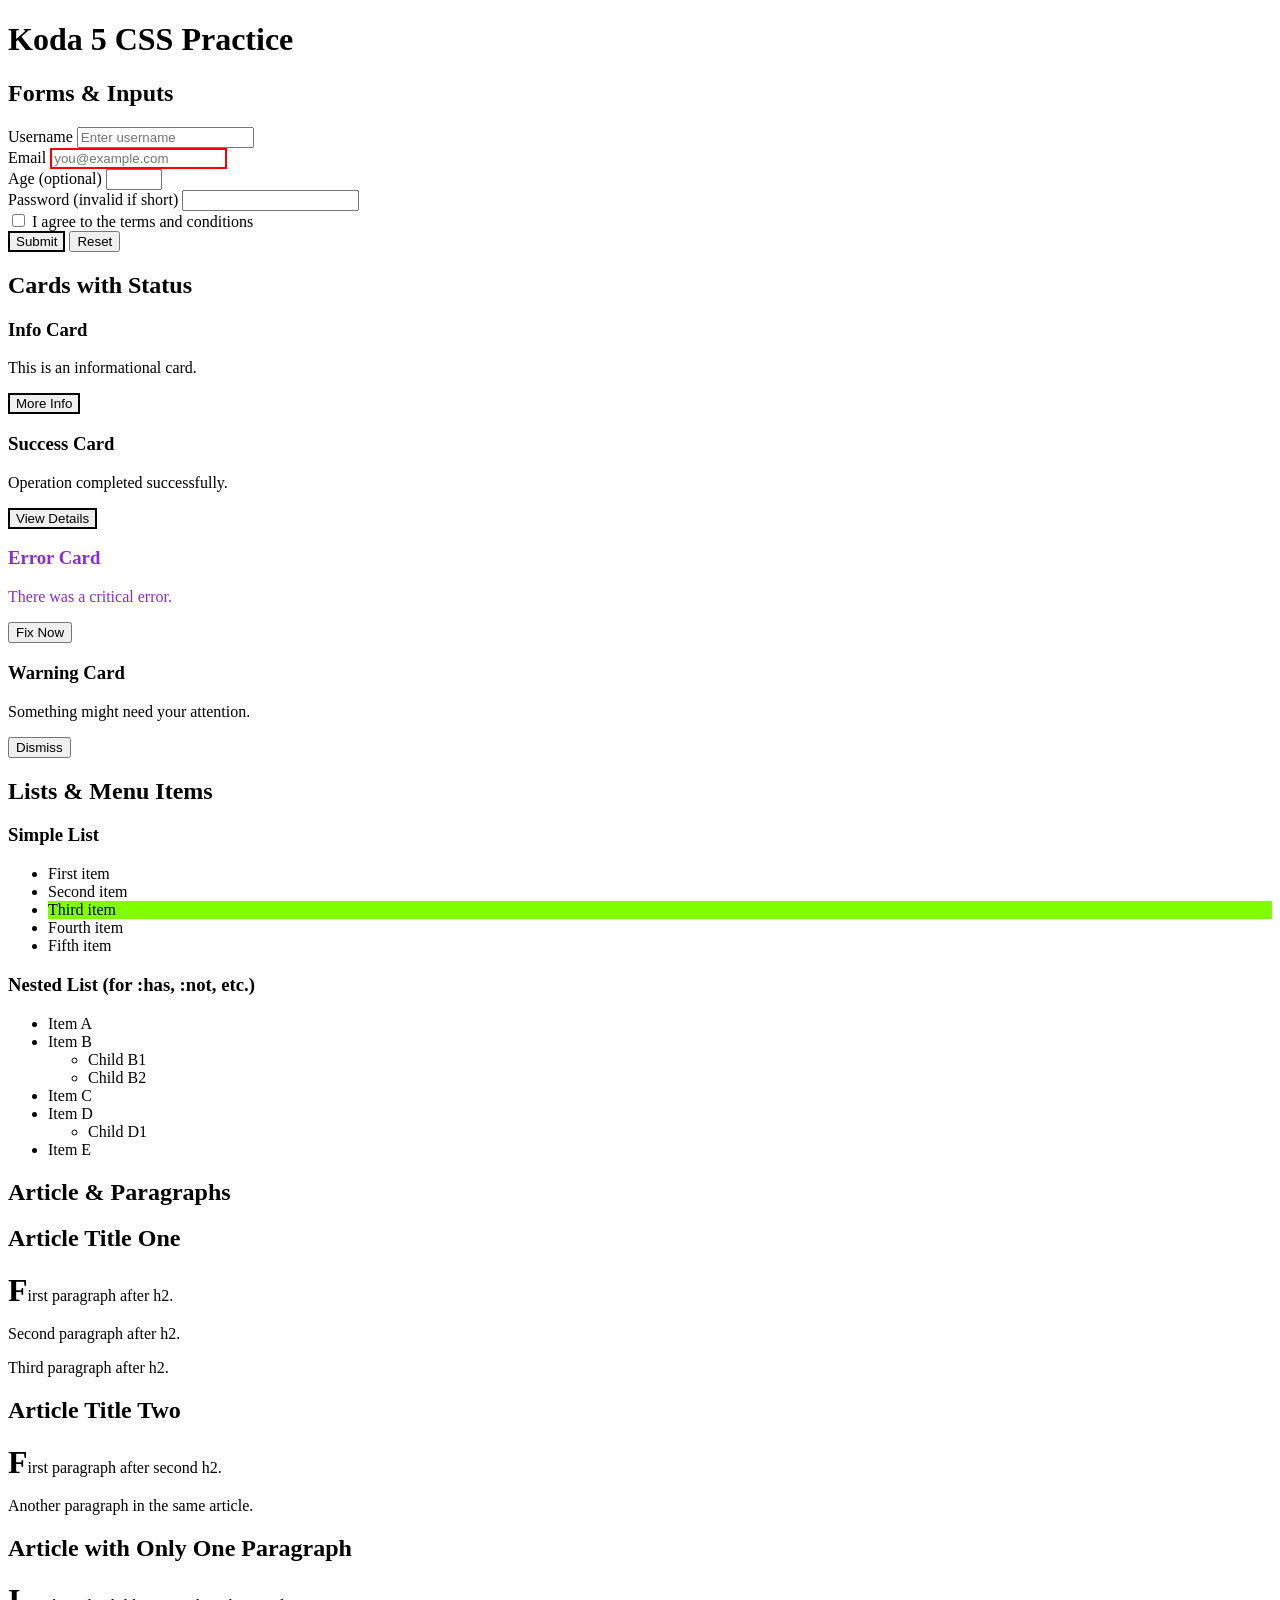
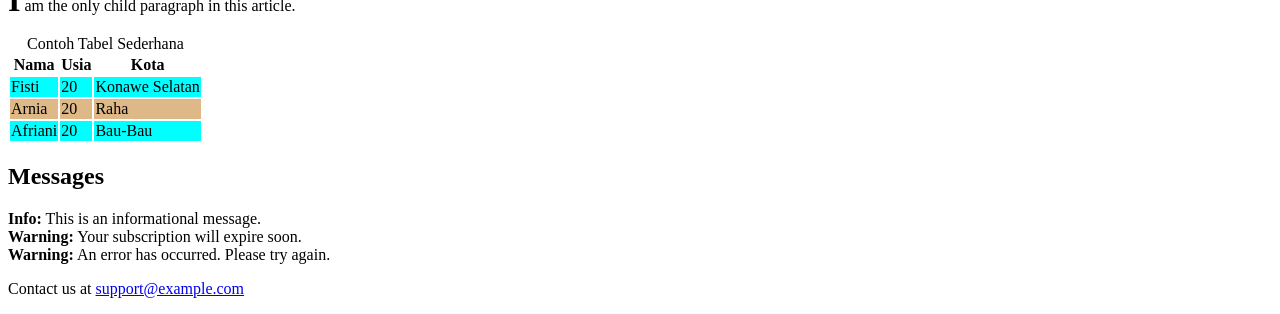
<file: minitask4/index.html>
<!DOCTYPE html>
<html lang="en">
  <head>
    <meta charset="UTF-8" />
    <title>Koda 5 CSS Practice</title>
    <link rel="stylesheet" href="style.css">
  </head>
  <body>
    <header>
      <h1>Koda 5 CSS Practice</h1>
    </header>

    <main>
      <section id="forms">
        <h2>Forms & Inputs</h2>

        <form id="signup-form">
          <div class="field-group">
            <label for="username">Username</label>
            <input id="username" name="user-name" type="text" required placeholder="Enter username" />
          </div>

          <div class="field-group">
            <label for="email">Email</label>
            <input id="email" name="user-email" type="email" required placeholder="you@example.com" />
          </div>

          <div class="field-group">
            <label for="age">Age (optional)</label>
            <input id="age" name="user-age" type="number" min="0" max="120" />
          </div>

          <div class="field-group">
            <label for="password">Password (invalid if short)</label>
            <input id="password" name="user-password" type="password" minlength="8" required />
          </div>

          <div class="field-group">
            <label>
              <input type="checkbox" name="terms-checkbox" required />
              I agree to the terms and conditions
            </label>
          </div>

          <button type="submit" class="btn" data-role="primary">Submit</button>
          <button type="reset" class="btn" data-role="secondary">Reset</button>
        </form>
      </section>

      <section id="status-cards">
        <h2>Cards with Status</h2>

        <div class="card-container">
          <article class="card" data-status="info">
            <h3>Info Card</h3>
            <p>This is an informational card.</p>
            <button class="btn card-btn" data-role="primary">More Info</button>
          </article>

          <article class="card active" data-status="success">
            <h3>Success Card</h3>
            <p>Operation completed successfully.</p>
            <button class="btn card-btn" data-role="primary">View Details</button>
          </article>

          <article class="card" data-status="error">
            <h3>Error Card</h3>
            <p>There was a critical error.</p>
            <button class="btn card-btn" data-role="danger">Fix Now</button>
          </article>

          <article class="card" data-status="warning">
            <h3>Warning Card</h3>
            <p>Something might need your attention.</p>
            <button class="btn card-btn" data-role="secondary">Dismiss</button>
          </article>
        </div>
      </section>

      <section id="lists">
        <h2>Lists & Menu Items</h2>

        <h3>Simple List</h3>
        <ul class="simple-list">
          <li>First item</li>
          <li>Second item</li>
          <li>Third item</li>
          <li>Fourth item</li>
          <li>Fifth item</li>
        </ul>

        <h3>Nested List (for :has, :not, etc.)</h3>
        <ul class="nested-list">
          <li>Item A</li>
          <li>
            Item B
            <ul class="sub-list">
              <li>Child B1</li>
              <li>Child B2</li>
            </ul>
          </li>
          <li>Item C</li>
          <li>
            Item D
            <ul class="sub-list">
              <li>Child D1</li>
            </ul>
          </li>
          <li>Item E</li>
        </ul>
      </section>

      <section id="article-section">
        <h2>Article & Paragraphs</h2>

        <article class="post">
          <h2>Article Title One</h2>
          <p>First paragraph after h2.</p>
          <p>Second paragraph after h2.</p>
          <p>Third paragraph after h2.</p>

          <h2>Article Title Two</h2>
          <p>First paragraph after second h2.</p>
          <p>Another paragraph in the same article.</p>
        </article>

        <article class="post">
          <h2>Article with Only One Paragraph</h2>
          <p class="single-paragraph">I am the only child paragraph in this article.</p>
        </article>

        <article class="table">
          <table>
            <caption>
              Contoh Tabel Sederhana
            </caption>
            <thead>
              <tr>
                <th scope="col">Nama</th>
                <th scope="col">Usia</th>
                <th scope="col">Kota</th>
              </tr>
            </thead>
            <tbody>
              <tr>
                <td>Fisti</td>
                <td>20</td>
                <td>Konawe Selatan</td>
              </tr>
              <tr>
                <td>Arnia</td>
                <td>20</td>
                <td>Raha</td>
              </tr>
              <tr>
                <td>Afriani</td>
                <td>20</td>
                <td>Bau-Bau</td>
              </tr>
            </tbody>
          </table>
        </article>
      </section>

      <section id="messages">
        <h2>Messages</h2>

        <div class="message" data-type="info"><strong>Info:</strong> This is an informational message.</div>

        <div class="message" data-type="warning"><strong>Warning:</strong> Your subscription will expire soon.</div>

        <div class="message" data-type="error"><strong>Warning:</strong> An error has occurred. Please try again.</div>
      </section>
    </main>

    <footer id="contact">
      <p>Contact us at <a href="mailto:support@example.com">support@example.com</a></p>
    </footer>
  </body>
</html>
</file>
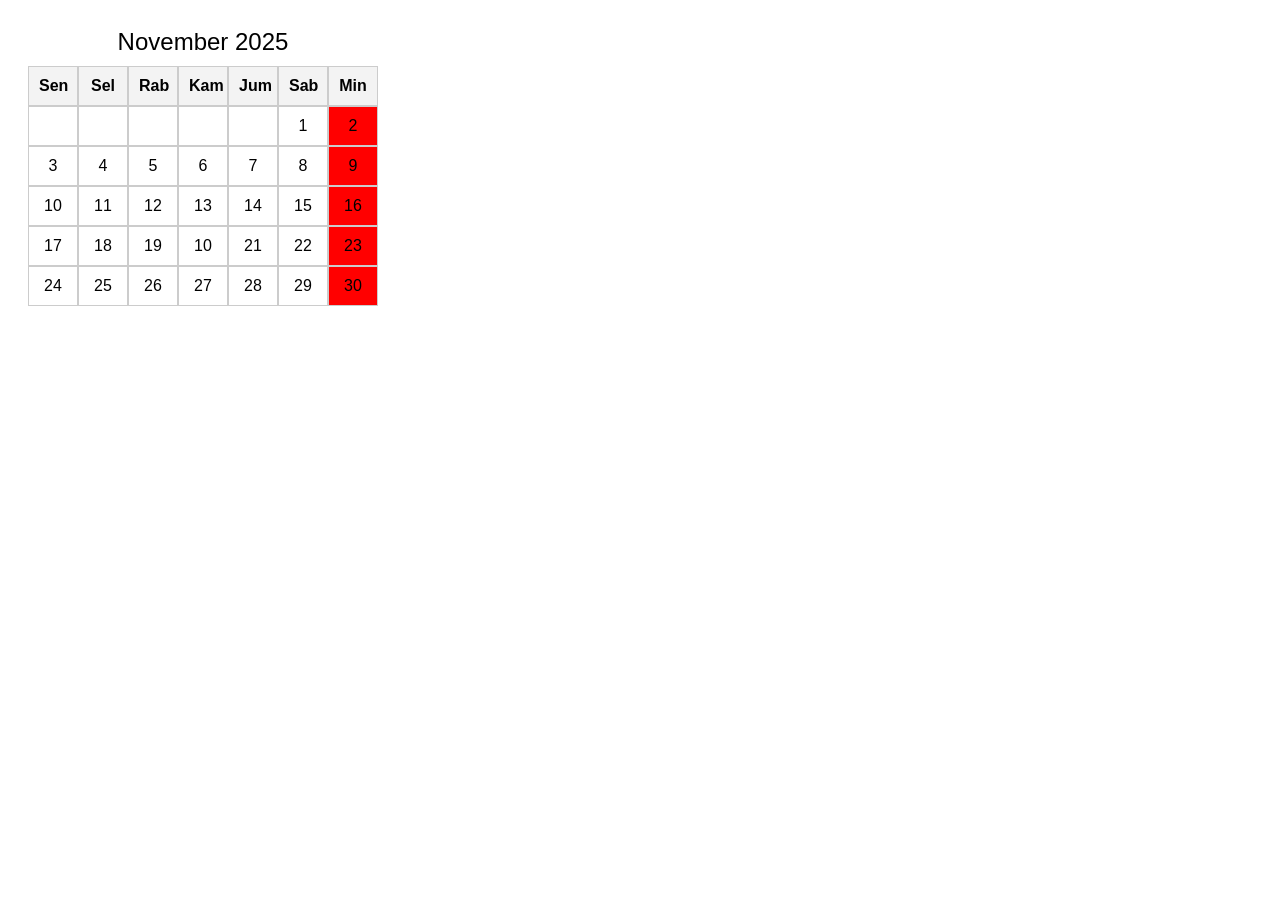
<file: kalender.html>
<!DOCTYPE html>
<html lang="en">
<head>
    <meta charset="UTF-8">
    <meta name="viewport" content="width=device-width, initial-scale=1.0">
    <meta name="description" content="Koda 5 latihan Tabel">
    <title>Table Koda 5</title>
    <style>
        * {
            box-sizing: border-box;
        }

        body {
            font-family: Arial, sans-serif;
            padding: 20px;
        }

        .calendar-container {
            max-width: 350px;
        }

        .header {
            text-align: center;
            font-size: 24px;
            margin-bottom: 10px;
        }

        .days {
            display: flex;
            flex-wrap: wrap;
        }

        .day-name, .day {
            width: calc(100% / 7);
            padding: 10px;
            border: 1px solid #ccc;
            text-align: center;
        }

        .day-name {
            font-weight: bold;
            background: #f3f3f3;
            padding: 10px;
        }

        .red {
            background-color: red;
        }
    </style>
</head>
<body>
    <div class="calendar-container">
        <div class="header">November 2025</div>

        <div class="days">
            <div class="day-name">Sen</div>
            <div class="day-name">Sel</div>
            <div class="day-name">Rab</div>
            <div class="day-name">Kam</div>
            <div class="day-name">Jum</div>
            <div class="day-name">Sab</div>
            <div class="day-name">Min</div>

            <div class="day"></div>
            <div class="day"></div>
            <div class="day"></div>
            <div class="day"></div>
            <div class="day"></div>
            <div class="day">1</div>

            <div class="day red">2</div>
            <div class="day">3</div>
            <div class="day">4</div>
            <div class="day">5</div>
            <div class="day">6</div>
            <div class="day">7</div>
            <div class="day">8</div>
            <div class="day red">9</div>
            <div class="day">10</div>
            <div class="day">11</div>
            <div class="day">12</div>
            <div class="day">13</div>
            <div class="day">14</div>
            <div class="day">15</div>
            <div class="day red">16</div>
            <div class="day">17</div>
            <div class="day">18</div>
            <div class="day">19</div>
            <div class="day">10</div>
            <div class="day">21</div>
            <div class="day">22</div>
            <div class="day red">23</div>
            <div class="day">24</div>
            <div class="day">25</div>
            <div class="day">26</div>
            <div class="day">27</div>
            <div class="day">28</div>
            <div class="day">29</div>
            <div class="day red">30</div>
        </div>
    </div>
</body>
</html>
</file>
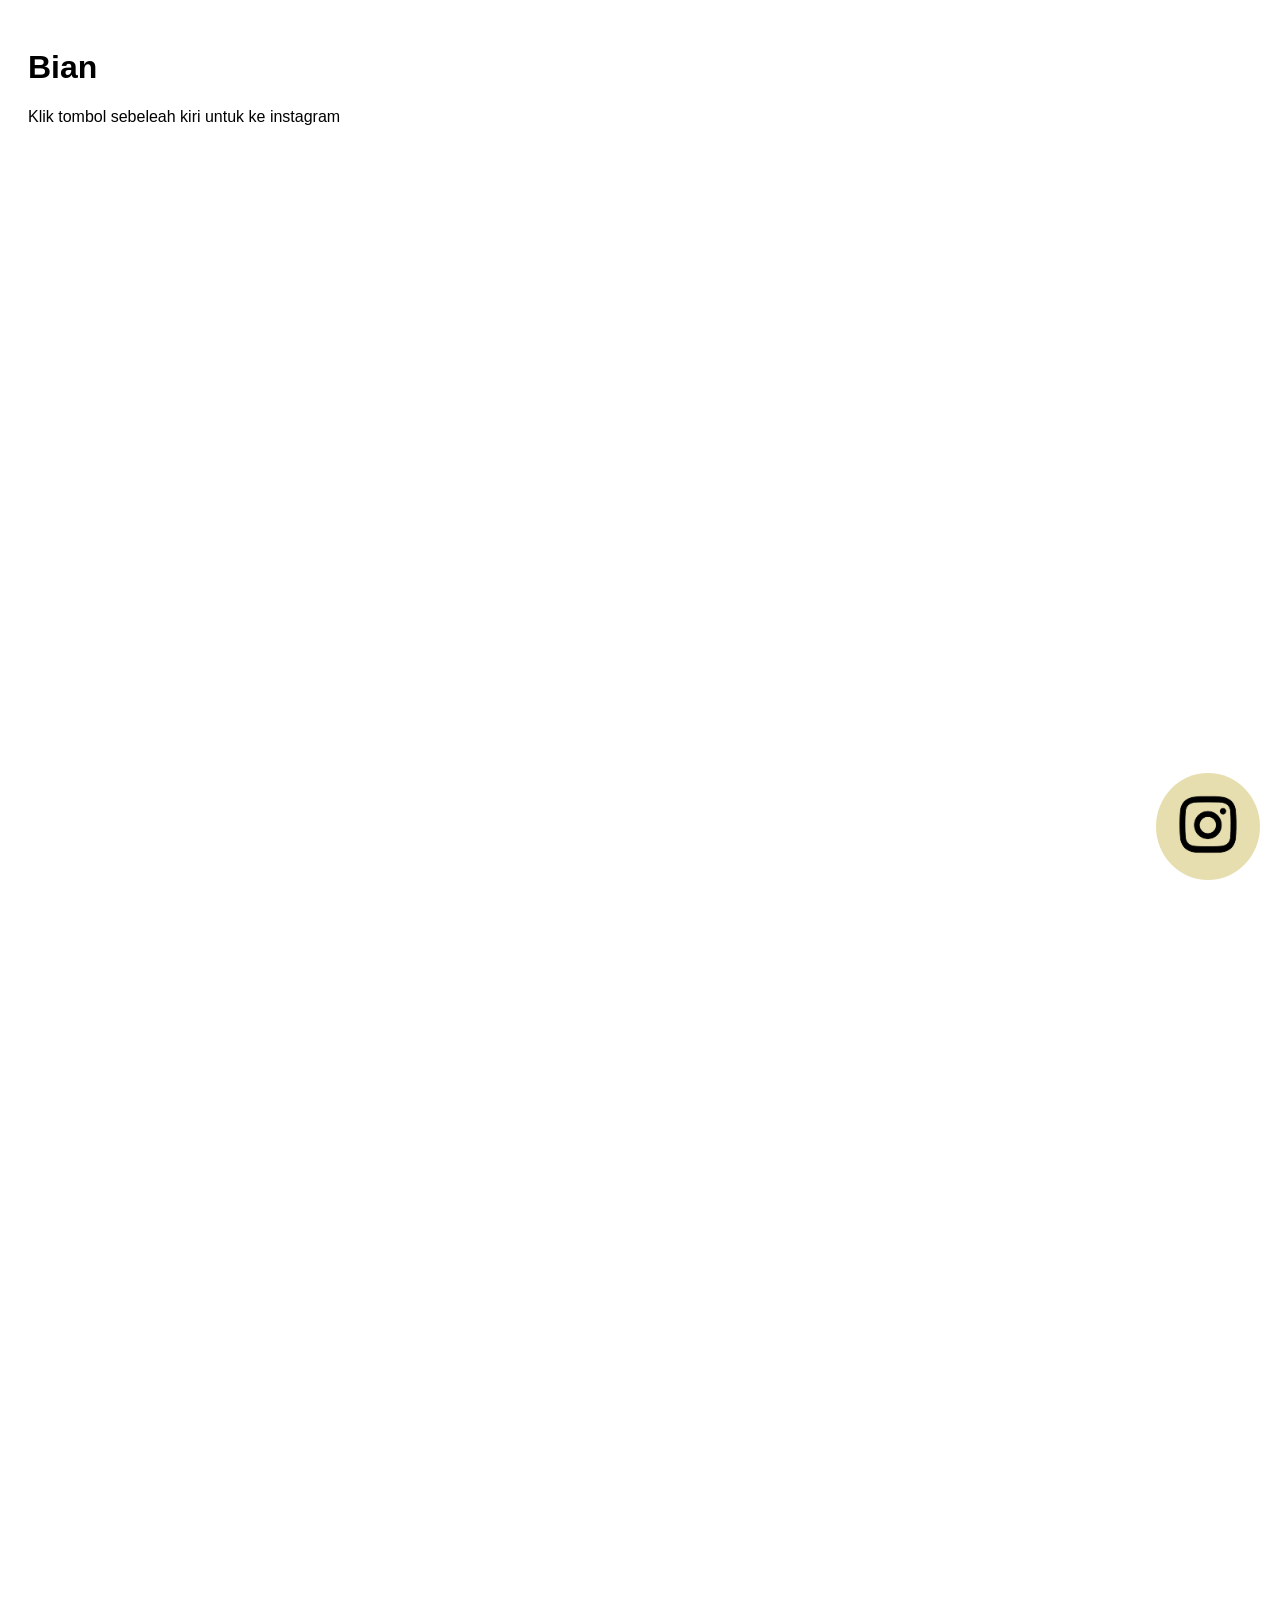
<file: miniTask3.html>
<!DOCTYPE html>
<html lang="en">
<head>
    <meta charset="UTF-8">
    <meta name="viewport" content="width=device-width, initial-scale=1.0">
    <title>Mini Task 3</title>
    <link rel="stylesheet" href="style/style.css">
</head>
<body>
    <h1>Bian</h1>
    <p>Klik tombol sebeleah kiri untuk ke instagram</p>
    <p style="height: 1500px;"></p> 
    <a class="ig-btn" href="https://instagram.com/bian.disini" target="_blank">
        <img src="image/ig.png">
    </a>
</body>
</html>
</file>
<file: minitask4/style.css>
:root {
    --primary: cyan;
    --secondary: burlywood;
}

input[type="email"] {
    border: 2px solid red;
}

button[data-role="primary"] {
    border: 2px solid black;
}

article[data-status="error"] {
    color: blueviolet;
}

table tbody tr:nth-child(odd){
    background-color: var(--primary);
}

table tbody tr:nth-child(even){
    background-color: var(--secondary);
}

.simple-list li:nth-child(3n) {
    background-color: chartreuse;
}

.btn:hover {
    cursor: pointer;
    color: brown;
}

article.post h2 + p::first-letter {
  font-size: 2rem;
  font-weight: bold;
}
</file>
<file: style/style.css>
* {
    box-sizing: border-box;
}

body {
    font-family: Arial, sans-serif;
    padding: 20px;
}

img {
    width: 100px;
}

.ig-btn {
    position: fixed;
    bottom: 20px;
    right: 20px;
    background: #E7DEAF;
    color: white;
    padding: 2px;
    border-radius: 50%;
    text-decoration: none;
    font-weight: bold;
}

.ig-btn:hover {
    background: #D7C097;
}
</file>
